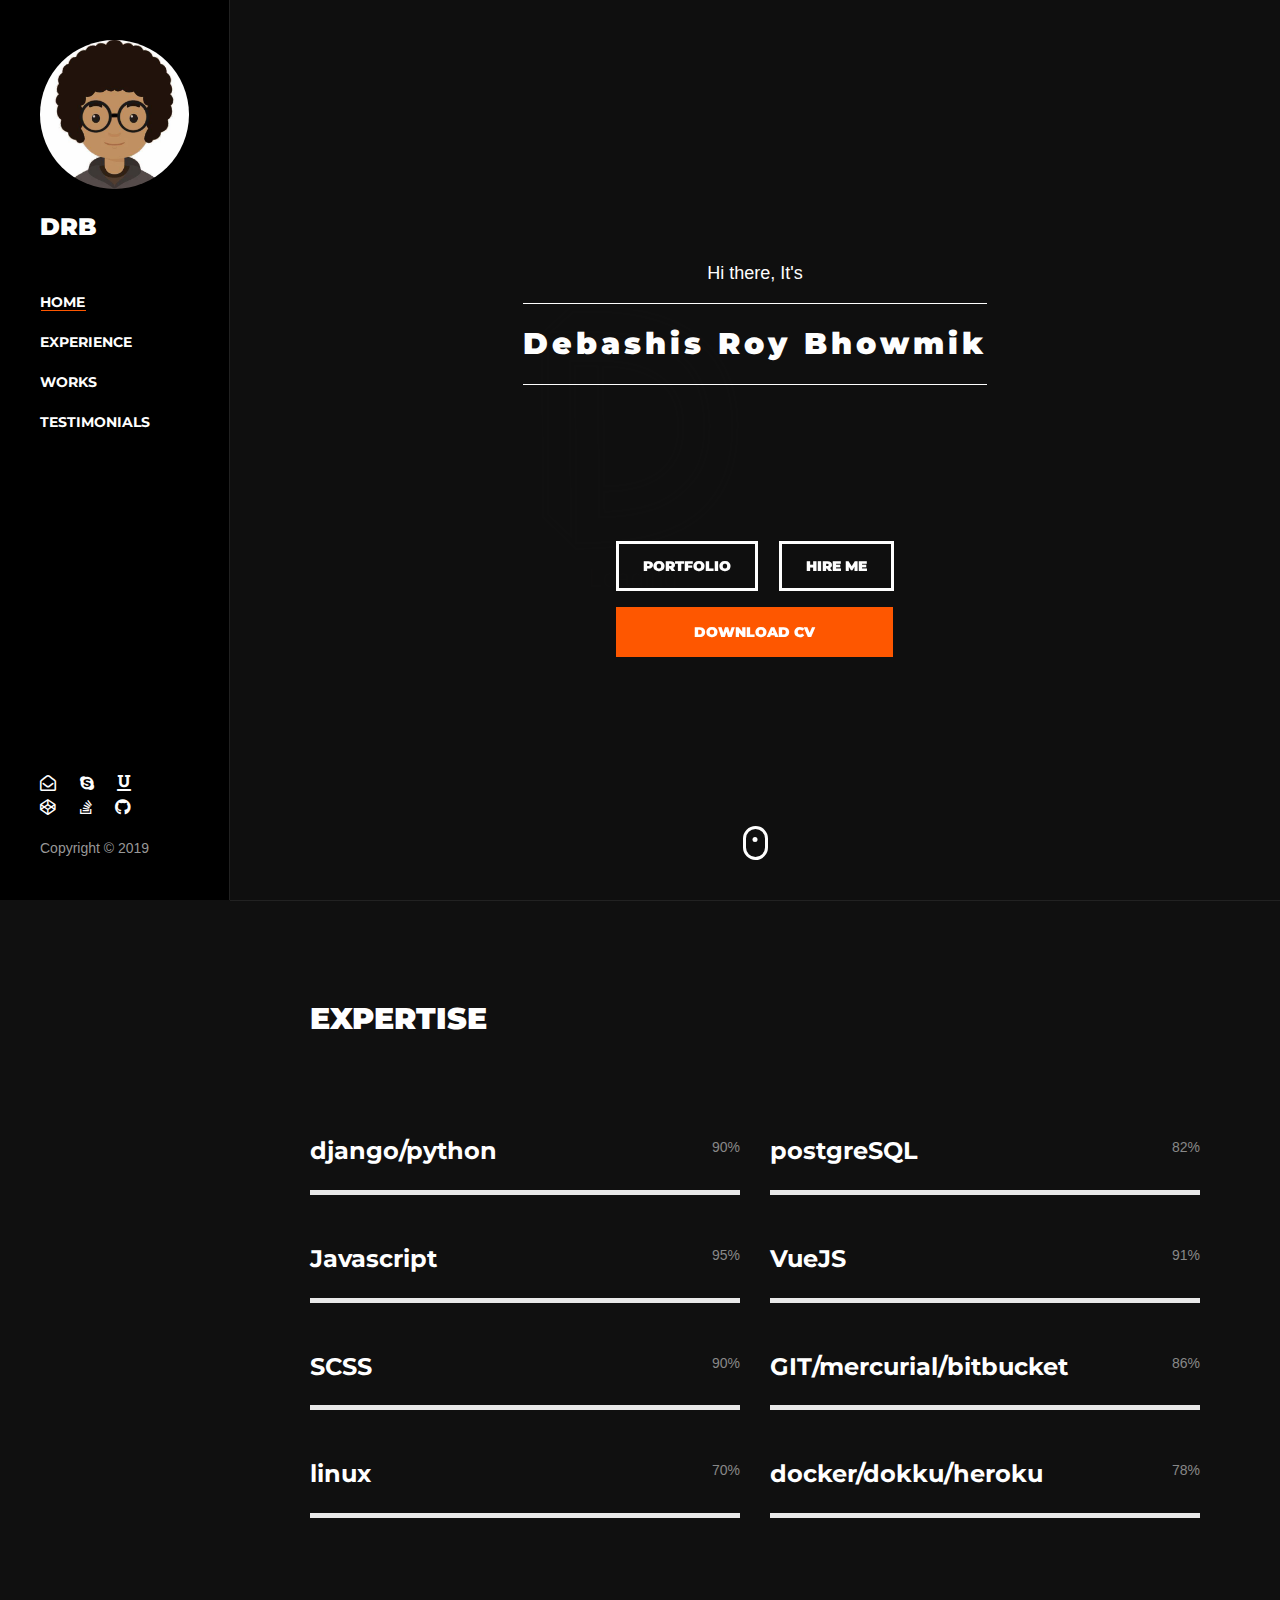
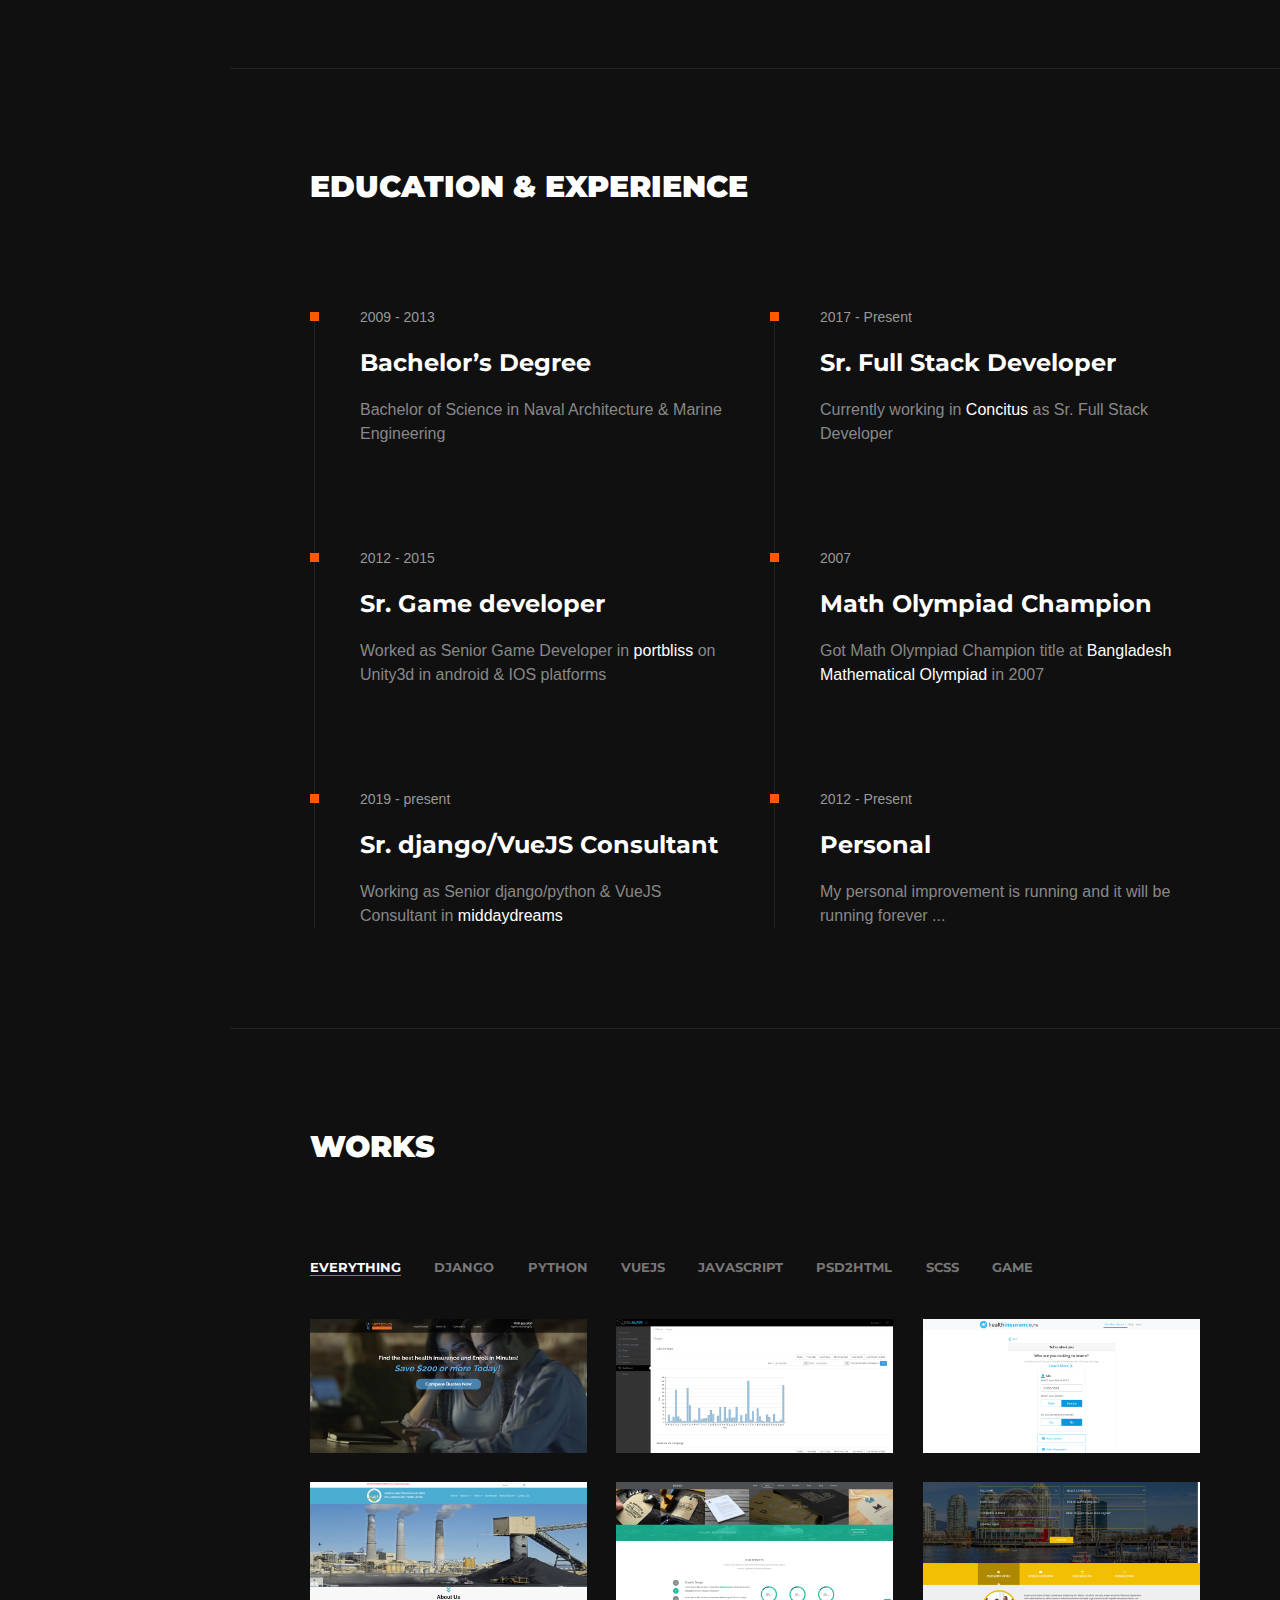
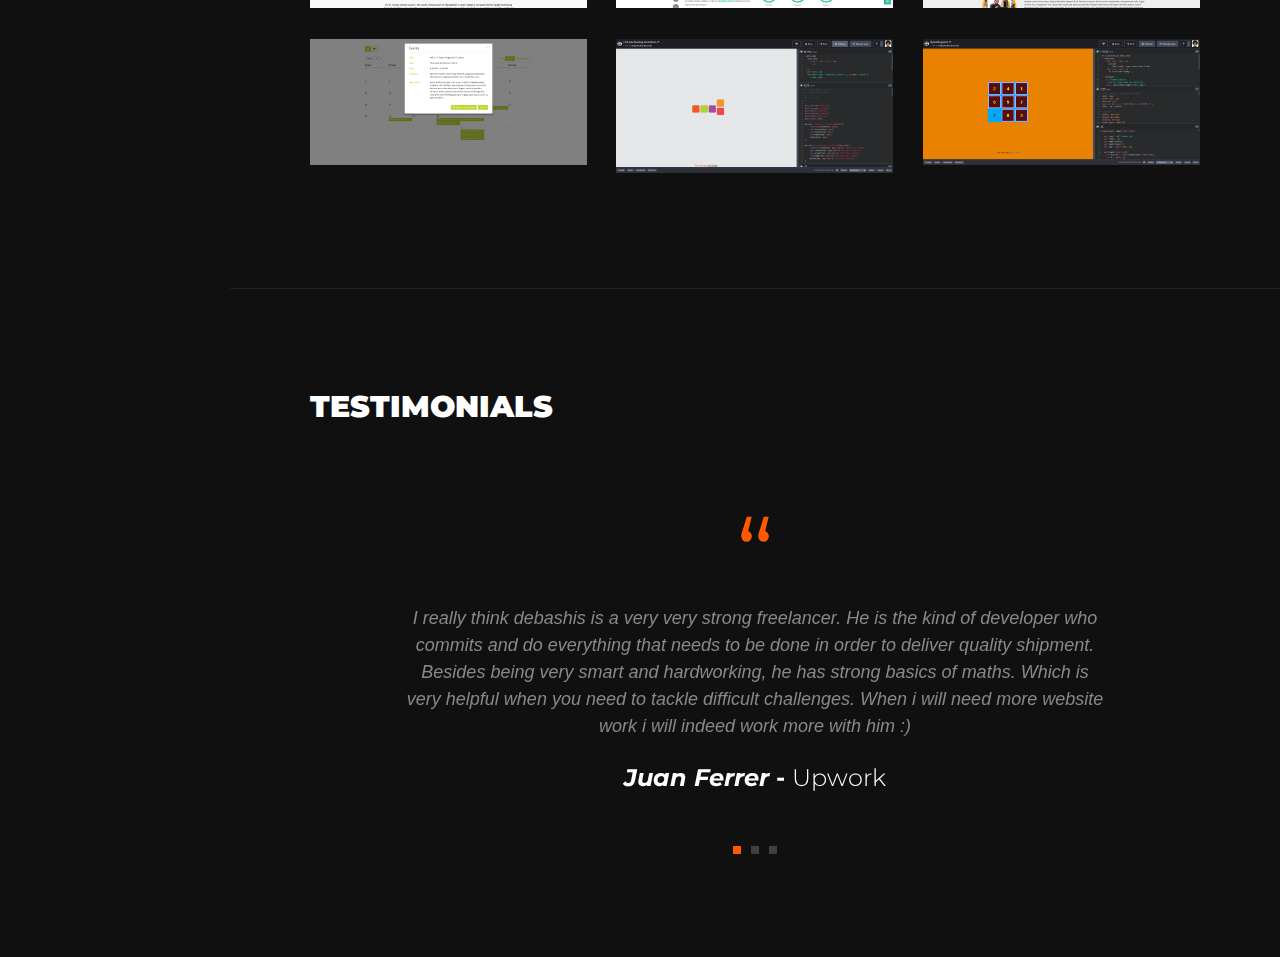
<file: index.html>
<!DOCTYPE html>
<html lang="en-US">
<head>
    <meta http-equiv="Content-Type" content="text/html; charset=UTF-8">
    <title>Debashis Roy Bhowmik</title>
    <meta name="description" content="The Official Website of Debashis Roy Bhowmik">
    <meta name="viewport" content="width=device-width, initial-scale=1, maximum-scale=1">
    <link rel="shortcut icon" type="image/x-icon" href="images/wall-e.png">

    <link rel="stylesheet" href="css/bootstrap.min.css" type="text/css">
    <link rel="stylesheet" href="css/all.min.css" type="text/css">
    <link rel="stylesheet" href="css/simple-line-icons.css" type="text/css">
    <link rel="stylesheet" href="css/slick.css" type="text/css">
    <link rel="stylesheet" href="css/style.css" type="text/css">

</head>

<body class="dark">

<!-- Preloader -->
<div id="d-preloader">
    <div class="text-center">
        <object>
            <embed src="images/loading-d.svg">
        </object>
        <div style="font-size: 25px;">Loading <span id="d-preload-dots"></span></div>
    </div>
</div>

<!-- mobile header -->
<header class="mobile-header">
    <div class="container">
        <!-- menu icon -->
        <div class="menu-icon d-inline-flex mr-4">
            <button>
                <span></span>
            </button>
        </div>
        <!-- logo image -->
        <div class="site-logo mr-3">
            <a href="index.html">
                <img src="images/logo.png" alt="DRB" class="circle"/>
            </a>
        </div>
        <!-- logo text -->
        <h2 class="site-title">
            <a href="index.html">DRB</a>
        </h2>
    </div>
</header>

<!-- desktop header -->
<header class="desktop-header d-flex align-items-start flex-column">

    <!-- logo image -->
    <div class="site-logo">
        <a href="#">
            <img src="images/logo.png" alt="DRB" class="circle"/>
        </a>
    </div>
    <!-- logo text -->
    <h2 class="site-title mb-3 mt-4">
        <a href="#">DRB</a>
    </h2>

    <!-- main menu -->
    <nav>
        <ul class="vertical-menu mt-4 scrollspy">
            <li class="active"><a href="#home">Home</a></li>
            <li><a href="#experience">Experience</a></li>
            <li><a href="#works">Works</a></li>
            <li><a href="#testimonials">Testimonials</a></li>
            <!--<li><a href="#blog">Blog</a></li>
            <li><a href="#contact">Contact</a></li>-->
        </ul>
    </nav>

    <!-- site footer -->
    <div class="footer">
        <!-- social icons -->
        <ul class="social-icons list-inline">
            <li class="list-inline-item"><a target="_blank" href="mailto:debashis.buet08@gmail.com"><i class="far fa-envelope-open"></i></a></li>
            <li class="list-inline-item"><a target="_blank" href="skype:debashis1234"><i class="fab fa-skype"></i></a></li>
            <li class="list-inline-item"><a target="_blank" href="https://www.upwork.com/o/profiles/users/_~01ddb22b5b6732ae36/"><i class="fas fa-underline"></i></a></li>
            <li class="list-inline-item"><a target="_blank" href="https://codepen.io/wall-e/"><i class="fab fa-codepen"></i></a></li>
            <li class="list-inline-item"><a target="_blank" href="https://stackoverflow.com/users/5589714/wall-e/"><i class="fab fa-stack-overflow"></i></a></li>
            <li class="list-inline-item"><a target="_blank" href="https://github.com/wall-e-08"><i class="fab fa-github"></i></a></li>
        </ul>
        <!-- copyright text -->
        <span class="copyright">Copyright © 2019</span>
    </div>

</header>

<main class="content">

    <section id="home" class="home d-flex align-items-center">
        <div class="container">

            <!-- call to action -->
            <div class="cta text-center">
                <p class="text-white mb-0 py-3 fw-400 d-heading-top">Hi there, It's</p>
                <h1 class="font-black d-inline-block m-0 mb-4 py-3 border-left-0 border-right-0 fw-900 d-main-bordered-heading">
                    Debashis Roy Bhowmik
                </h1>
                <h2 class="mb-0 d-heading-btm">
                    <!--<span class="d-inline-block">I am</span>-->
                    <span id="text-animation-wrapper" class="pl-1 typing-animation">
                        <span class="each-txt-anm-elm">developer</span><!--
                        --><span class="each-txt-anm-elm">programmer</span><!--
                        --><span class="each-txt-anm-elm">problem solver</span>
                    </span>
                </h2>
                <div class="mt-5 d-inline-block">
                    <div class="d-inline-block mb-3">
                        <a href="#works" class="btn btn-alt-light btn-animation mr-3">Portfolio</a>
                        <a href="mailto:debashis.buet08@gmail.com" class="btn btn-alt-light btn-animation">Hire me</a>
                    </div>
                    <div class="w-100">
                        <a href="https://drive.google.com/open?id=1Nr2EsE5gU-ifms3zcOWuaF8qnQWn78gh" class="btn btn-default btn-animation w-100">download CV</a>
                    </div>
                </div>
            </div>

            <!-- scroll down mouse wheel -->
            <div class="scroll-down">
                <a href="#skills" class="mouse-wrapper">
                    <span class="mouse">
                        <span class="wheel"></span>
                    </span>
                </a>
            </div>
        </div>

    </section>

    <section id="skills">
        <div class="container">
            <h2 class="section-title font-black text-uppercase">Expertise</h2>
            <div class="spacer" data-height="100"></div>
            <div class="row">
                <div class="col-md-6">
                    <div class="skill-item">
                        <div class="skill-info clearfix">
                            <h4 class="float-left mb-4 mt-0">django/python</h4>
                            <span class="float-right">90%</span>
                        </div>
                        <div class="progress">
                            <div class="progress-bar" role="progressbar" aria-valuemin="0" aria-valuemax="100" aria-valuenow="90"></div>
                        </div>
                        <div class="spacer" data-height="50"></div>
                    </div>
                </div>

                <div class="col-md-6">
                    <div class="skill-item">
                        <div class="skill-info clearfix">
                            <h4 class="float-left mb-4 mt-0">postgreSQL</h4>
                            <span class="float-right">82%</span>
                        </div>
                        <div class="progress">
                            <div class="progress-bar" role="progressbar" aria-valuemin="0" aria-valuemax="100" aria-valuenow="82"></div>
                        </div>
                        <div class="spacer" data-height="50"></div>
                    </div>
                </div>

                <div class="col-md-6">
                    <div class="skill-item">
                        <div class="skill-info clearfix">
                            <h4 class="float-left mb-4 mt-0">Javascript</h4>
                            <span class="float-right">95%</span>
                        </div>
                        <div class="progress">
                            <div class="progress-bar" role="progressbar" aria-valuemin="0" aria-valuemax="100" aria-valuenow="95"></div>
                        </div>
                        <div class="spacer" data-height="50"></div>
                    </div>
                </div>

                <div class="col-md-6">
                    <div class="skill-item">
                        <div class="skill-info clearfix">
                            <h4 class="float-left mb-4 mt-0">VueJS</h4>
                            <span class="float-right">91%</span>
                        </div>
                        <div class="progress">
                            <div class="progress-bar" role="progressbar" aria-valuemin="0" aria-valuemax="100" aria-valuenow="91"></div>
                        </div>
                        <div class="spacer" data-height="50"></div>
                    </div>
                </div>

                <div class="col-md-6">
                    <div class="skill-item">
                        <div class="skill-info clearfix">
                            <h4 class="float-left mb-4 mt-0">SCSS</h4>
                            <span class="float-right">90%</span>
                        </div>
                        <div class="progress">
                            <div class="progress-bar" role="progressbar" aria-valuemin="0" aria-valuemax="100" aria-valuenow="90"></div>
                        </div>
                        <div class="spacer" data-height="50"></div>
                    </div>
                </div>

                <div class="col-md-6">
                    <div class="skill-item">
                        <div class="skill-info clearfix">
                            <h4 class="float-left mb-4 mt-0">GIT/mercurial/bitbucket</h4>
                            <span class="float-right">86%</span>
                        </div>
                        <div class="progress">
                            <div class="progress-bar" role="progressbar" aria-valuemin="0" aria-valuemax="100" aria-valuenow="86"></div>
                        </div>
                        <div class="spacer d-md-none d-lg-none" data-height="50"></div>
                    </div>
                </div>

                <div class="col-md-6">
                    <div class="skill-item">
                        <div class="skill-info clearfix">
                            <h4 class="float-left mb-4 mt-0">linux</h4>
                            <span class="float-right">70%</span>
                        </div>
                        <div class="progress">
                            <div class="progress-bar" role="progressbar" aria-valuemin="0" aria-valuemax="100" aria-valuenow="70"></div>
                        </div>
                        <div class="spacer" data-height="50"></div>
                    </div>
                </div>

                <div class="col-md-6">
                    <div class="skill-item">
                        <div class="skill-info clearfix">
                            <h4 class="float-left mb-4 mt-0">docker/dokku/heroku</h4>
                            <span class="float-right">78%</span>
                        </div>
                        <div class="progress">
                            <div class="progress-bar" role="progressbar" aria-valuemin="0" aria-valuemax="100" aria-valuenow="78"></div>
                        </div>
                        <div class="spacer d-md-none d-lg-none" data-height="50"></div>
                    </div>
                </div>
            </div>
        </div>
    </section>

    <section id="experience">
        <div class="container">
            <h2 class="section-title font-black text-uppercase">Education & Experience</h2>
            <div class="spacer" data-height="100"></div>
            <div class="row">
                <div class="col-md-6">
                    <div class="timeline">
                        <div class="timeline-container">
                            <div class="content">
                                <span class="time">2009 - 2013</span>
                                <h4 class="title">Bachelor’s Degree</h4>
                                <p>Bachelor of Science in Naval Architecture & Marine Engineering</p>
                            </div>
                        </div>

                        <div class="timeline-container">
                            <div class="content">
                                <span class="time">2012 - 2015</span>
                                <h4 class="title">Sr. Game developer</h4>
                                <p>Worked as Senior Game Developer in <a target="_blank" href="http://portbliss.org/">portbliss</a> on Unity3d in android & IOS platforms</p>
                            </div>
                        </div>

                        <div class="timeline-container">
                            <div class="content">
                                <span class="time">2019 - present</span>
                                <h4 class="title">Sr. django/VueJS Consultant</h4>
                                <p>Working as Senior django/python & VueJS Consultant in <a target="_blank" href="http://middaydreams.xyz/">middaydreams</a></p>
                            </div>
                        </div>

                        <span class="line"></span>
                    </div>
                </div>

                <div class="col-md-6">
                    <!-- responsive spacer -->
                    <div class="spacer d-md-none d-lg-none" data-height="100"></div>

                    <div class="timeline">
                        <div class="timeline-container">
                            <div class="content">
                                <span class="time">2017 - Present</span>
                                <h4 class="title">Sr. Full Stack Developer</h4>
                                <p>Currently working in <a target="_blank" href="http://concitus.com/">Concitus</a> as Sr. Full Stack Developer</p>
                            </div>
                        </div>

                        <div class="timeline-container">
                            <div class="content">
                                <span class="time">2007</span>
                                <h4 class="title">Math Olympiad Champion</h4>
                                <p>Got Math Olympiad Champion title at <a target="_blank" href="https://www.matholympiad.org.bd/">Bangladesh Mathematical Olympiad</a> in 2007</p>
                            </div>
                        </div>

                        <div class="timeline-container">
                            <div class="content">
                                <span class="time">2012 - Present</span>
                                <h4 class="title">Personal</h4>
                                <p>My personal improvement is running and it will be running forever ...</p>
                            </div>
                        </div>

                        <span class="line"></span>
                    </div>
                </div>
            </div>
        </div>
    </section>

    <section id="works">
        <div class="container">
            <h2 class="section-title font-black text-uppercase">Works</h2>

            <div class="spacer" data-height="90"></div>

            <!-- portfolio filter (desktop) -->
            <ul class="portfolio-filter list-inline">
                <li class="current list-inline-item" data-filter="*">Everything</li>
                <li class="list-inline-item" data-filter=".django">django</li>
                <li class="list-inline-item" data-filter=".python">python</li>
                <li class="list-inline-item" data-filter=".vuejs">VueJS</li>
                <li class="list-inline-item" data-filter=".js">JavaScript</li>
                <li class="list-inline-item" data-filter=".psd2html">psd2html</li>
                <li class="list-inline-item" data-filter=".scss">scss</li>
                <li class="list-inline-item" data-filter=".game">Game</li>
            </ul>

            <!-- portfolio filter (mobile) -->
            <div class="pf-filter-wrapper">
                <select class="portfolio-filter-mobile">
                    <option value="*">Everything</option>
                    <option value=".django">django</option>
                    <option value=".python">python</option>
                    <option value=".vuejs">VueJS</option>
                    <option value=".js">JS</option>
                    <option value=".psd2html">psd2html</option>
                    <option value=".scss">scss</option>
                    <option value=".game">Game</option>
                </select>
            </div>

            <div class="row portfolio-wrapper">
                <div class="col-md-4 col-sm-6 grid-item django python">
                    <a href="http://www.nationshealthinsurance.com" target="_blank">
                        <div class="portfolio-item">
                            <div class="details">
                                <h4 class="title">NHI</h4>
                                <span class="term">USA Health Insurance</span>
                            </div>
                            <div class="thumb">
                                <img src="images/portfolio/nhq.png" alt="Health Insurance"/>
                                <div class="mask"></div>
                            </div>
                        </div>
                    </a>
                </div>

                <div class="col-md-4 col-sm-6 grid-item django python twilio">
                    <a href="http://callblade.com/" target="_blank">
                        <div class="portfolio-item">
                            <div class="details">
                                <h4 class="title">CallBlade</h4>
                                <span class="term">Callcenter management app</span>
                            </div>
                            <div class="thumb">
                                <img src="images/portfolio/cb.png" alt="CallBlade"/>
                                <div class="mask"></div>
                            </div>
                        </div>
                    </a>
                </div>

                <div class="col-md-4 col-sm-6 grid-item django python twillio vuejs js" style="display: none;">
                    <a href="http://nha.salesfusion.us/" target="_blank">
                        <div class="portfolio-item">
                            <div class="details">
                                <h4 class="title">SalesFusion</h4>
                                <span class="term">A healthinsurance sales by agent</span>
                            </div>
                            <div class="thumb">
                                <img src="images/portfolio/sf.png" alt="SalesFusion"/>
                                <div class="mask"></div>
                            </div>
                        </div>
                    </a>
                </div>

                <div class="col-md-4 col-sm-6 grid-item django python vuejs js">
                    <a href="http://healthinsurance.fm/" target="_blank">
                        <div class="portfolio-item">
                            <div class="details">
                                <h4 class="title">hi.fm</h4>
                                <span class="term">USA Health Insurance</span>
                            </div>
                            <div class="thumb">
                                <img src="images/portfolio/hifm.png" alt="HealthInsurance.fm"/>
                                <div class="mask"></div>
                            </div>
                        </div>
                    </a>
                </div>

                <div class="col-md-4 col-sm-6 grid-item django python js" style="display: none;">
                    <a href="#" target="_blank">
                        <div class="portfolio-item">
                            <div class="details">
                                <h4 class="title">9moja</h4>
                                <span class="term">Funny image blog</span>
                            </div>
                            <div class="thumb">
                                <img src="images/portfolio/none.jpg" alt="9moja"/>
                                <div class="mask"></div>
                            </div>
                        </div>
                    </a>
                </div>

                <div class="col-md-4 col-sm-6 grid-item django">
                    <a href="http://rnpl.com.bd/" target="_blank">
                        <div class="portfolio-item">
                            <div class="details">
                                <h4 class="title">RNPL</h4>
                                <span class="term">PowerPlant Landing website</span>
                            </div>
                            <div class="thumb">
                                <img src="images/portfolio/rnpl.png" alt="rnpl"/>
                                <div class="mask"></div>
                            </div>
                        </div>
                    </a>
                </div>

                <div class="col-md-4 col-sm-6 grid-item psd2html scss">
                    <a href="http://debashis.me/w/bouncy/" target="_blank">
                        <div class="portfolio-item">
                            <div class="details">
                                <h4 class="title">Bouncy</h4>
                                <span class="term">Frontend Static site</span>
                            </div>
                            <div class="thumb">
                                <img src="images/portfolio/bouncy.png" alt="bouncy"/>
                                <div class="mask"></div>
                            </div>
                        </div>
                    </a>
                </div>

                <div class="col-md-4 col-sm-6 grid-item psd2html scss" style="display: none;">
                    <a href="http://debashis.me/w/fashionpress/" target="_blank">
                        <div class="portfolio-item">
                            <div class="details">
                                <h4 class="title">FashionPress</h4>
                                <span class="term">Frontend Static site</span>
                            </div>
                            <div class="thumb">
                                <img src="images/portfolio/fashionpress.png" alt="fp"/>
                                <div class="mask"></div>
                            </div>
                        </div>
                    </a>
                </div>

                <div class="col-md-4 col-sm-6 grid-item psd2html scss">
                    <a href="http://debashis.me/w/corporate/" target="_blank">
                        <div class="portfolio-item">
                            <div class="details">
                                <h4 class="title">Corporate</h4>
                                <span class="term">Frontend Static site</span>
                            </div>
                            <div class="thumb">
                                <img src="images/portfolio/corporate.png" alt="corporate"/>
                                <div class="mask"></div>
                            </div>
                        </div>
                    </a>
                </div>

                <div class="col-md-4 col-sm-6 grid-item js scss vuejs">
                    <a href="http://debashis.me/w/calendar/" target="_blank">
                        <div class="portfolio-item">
                            <div class="details">
                                <h4 class="title">Calendar</h4>
                                <span class="term">Frontend Static site</span>
                            </div>
                            <div class="thumb">
                                <img src="images/portfolio/calendar.png" alt="calendar"/>
                                <div class="mask"></div>
                            </div>
                        </div>
                    </a>
                </div>

                <div class="col-md-4 col-sm-6 grid-item scss">
                    <a href="https://codepen.io/wall-e/pen/xOZqZY" target="_blank">
                        <div class="portfolio-item">
                            <div class="details">
                                <h4 class="title">css loading</h4>
                                <span class="term">Loading by scss</span>
                            </div>
                            <div class="thumb">
                                <img src="images/portfolio/loading.png" alt="Loading"/>
                                <div class="mask"></div>
                            </div>
                        </div>
                    </a>
                </div>

                <div class="col-md-4 col-sm-6 grid-item scss js game">
                    <a href="https://codepen.io/wall-e/pen/XjJQbZ" target="_blank">
                        <div class="portfolio-item">
                            <div class="details">
                                <h4 class="title">Game</h4>
                                <span class="term">Game by pure JS & css animation</span>
                            </div>
                            <div class="thumb">
                                <img src="images/portfolio/game.png" alt="Game"/>
                                <div class="mask"></div>
                            </div>
                        </div>
                    </a>
                </div>

            </div>

            <!--<div class="load-more text-center mt-4">-->
                <!--<a href="#" class="btn btn-default btn-animation"><i class="fas fa-spinner"></i> Show all</a>-->
                <!-- numbered pagination (hidden for infinite scroll) -->
                <!--<ul class="portfolio-pagination list-inline d-none">
                    <li class="list-inline-item">1</li>
                    <li class="list-inline-item"><a href="works-2.html">2</a></li>
                </ul>-->
            <!--</div>-->
        </div>
    </section>

    <!--<section id="facts">

        <div class="container">

            &lt;!&ndash; section title &ndash;&gt;
            <h2 class="section-title font-black text-uppercase">Fun Facts</h2>

            <div class="spacer" data-height="100"></div>

            <div class="row">

                <div class="col-md-3">
                    &lt;!&ndash; fact item &ndash;&gt;
                    <div class="fact-item text-center">
                        <span class="icon icon-layers simple"></span>
                        <h3 class="mb-2 mt-2 number"><em class="count">2400</em></h3>
                        <p class="mb-0">Projects Completed</p>
                    </div>
                    <div class="spacer d-md-none d-lg-none" data-height="30"></div>
                </div>

                <div class="col-md-3">
                    &lt;!&ndash; fact item &ndash;&gt;
                    <div class="fact-item text-center">
                        <span class="icon icon-cup simple"></span>
                        <h3 class="mb-2 mt-2 number"><em class="count">1300</em></h3>
                        <p class="mb-0">Cup of coffee</p>
                    </div>
                    <div class="spacer d-md-none d-lg-none" data-height="30"></div>
                </div>

                <div class="col-md-3">
                    &lt;!&ndash; fact item &ndash;&gt;
                    <div class="fact-item text-center">
                        <span class="icon icon-clock simple"></span>
                        <h3 class="mb-2 mt-2 number"><em class="count">5700</em></h3>
                        <p class="mb-0">Hours worked</p>
                    </div>
                    <div class="spacer d-md-none d-lg-none" data-height="30"></div>
                </div>

                <div class="col-md-3">
                    &lt;!&ndash; fact item &ndash;&gt;
                    <div class="fact-item text-center">
                        <span class="icon icon-trophy simple"></span>
                        <h3 class="mb-2 mt-2 number"><em class="count">640</em></h3>
                        <p class="mb-0">Awards won</p>
                    </div>
                </div>

            </div>

        </div>

    </section>-->

    <section id="testimonials">
        <div class="container">
            <h2 class="section-title font-black text-uppercase">Testimonials</h2>
            <div class="spacer" data-height="80"></div>
            <div class="testimonials-wrapper">
                <div class="testimonial-item text-center mx-auto">
                    <span class="symbol">“</span>
                    <p class="mb-0">
                        I really think debashis is a very very strong freelancer. He is the kind of developer who commits and do everything that needs to be done in order to deliver quality shipment.
                        Besides being very smart and hardworking, he has strong basics of maths. Which is very helpful when you need to tackle difficult challenges.
                        When i will need more website work i will indeed work more with him :)
                    </p>
                    <h4 class="mt-4 mb-0"><i>Juan Ferrer</i> - <span class="font-weight-light">Upwork</span></h4>
                </div>

                <div class="testimonial-item text-center mx-auto">
                    <span class="symbol">“</span>
                    <p class="mb-0">Debashis Roy Bhowmik made some kick-ass code, communicated very well and completed the contract very fast. 5/5 will hire again</p>
                    <h4 class="mt-4 mb-0"><i>Lennart Koster</i> - <span class="font-weight-light">Upwork</span></h4>
                </div>

                <div class="testimonial-item text-center mx-auto">
                    <span class="symbol">“</span>
                    <p class="mb-0">The freelancer provided suggestions and adjustments that I didn't think of, which made the final result even better. Highliy recommended,
                                    I will definitely invite him to my next project.</p>
                    <h4 class="mt-4 mb-0"><i>Oyvind Pihl</i> - <span class="font-weight-light">Upwork</span></h4>
                </div>

            </div>

        </div>

    </section>

    <!--<section id="contact">

        <div class="container">

            <h2 class="section-title font-black text-uppercase">Contact</h2>

            <div class="spacer" data-height="100"></div>

            <div class="row">

                <div class="col-md-4">
                    <div class="text-center">
                        <span class="icon icon-phone simple"></span>
                        <h4 class="mb-2 mt-2 number">Call me</h4>
                        <p class="mb-0">+976 9886-4334</p>
                    </div>
                    <div class="spacer d-md-none d-lg-none" data-height="30"></div>
                </div>

                <div class="col-md-4">
                    <div class="text-center">
                        <span class="icon icon-envelope-open simple"></span>
                        <h4 class="mb-2 mt-2 number">Email me</h4>
                        <p class="mb-0">hello@domain.website</p>
                    </div>
                    <div class="spacer d-md-none d-lg-none" data-height="30"></div>
                </div>

                <div class="col-md-4">
                    <div class="text-center">
                        <span class="icon icon-location-pin simple"></span>
                        <h4 class="mb-2 mt-2 number">Visit me</h4>
                        <p class="mb-0">West Palm Beach, 4669 Travis Street</p>
                    </div>
                </div>

            </div>

            <div class="spacer" data-height="70"></div>

            <form id="contact-form" class="contact-form mt-6" method="post" action="#">

                <div class="messages"></div>

                <div class="row">
                    <div class="column col-md-4">
                        <div class="form-group">
                            <input type="text" class="form-control" name="InputName" id="InputName" placeholder="Your name" required="required" data-error="Name is required.">
                            <div class="help-block with-errors"></div>
                        </div>
                    </div>

                    <div class="column col-md-4">
                        <div class="form-group">
                            <input type="email" class="form-control" id="InputEmail" name="InputEmail" placeholder="Email address" required="required" data-error="Email is required.">
                            <div class="help-block with-errors"></div>
                        </div>
                    </div>

                    <div class="column col-md-4">
                        <div class="form-group">
                            <input type="text" class="form-control" id="InputSubject" name="InputSubject" placeholder="Subject" required="required" data-error="Subject is required.">
                            <div class="help-block with-errors"></div>
                        </div>
                    </div>

                    <div class="column col-md-12">
                        <div class="form-group">
                            <textarea name="InputMessage" id="InputMessage" class="form-control" rows="5" placeholder="Message" required="required" data-error="Message is required."></textarea>
                            <div class="help-block with-errors"></div>
                        </div>
                    </div>
                </div>
                <button type="submit" name="submit" id="submit" value="Submit" class="btn btn-default btn-full btn-animation">Submit Message</button>&lt;!&ndash; Send Button &ndash;&gt;
            </form>
        </div>

    </section>-->

</main>

<a href="javascript:" id="return-to-top"><i class="fa fa-chevron-up"></i></a>


<script src="js/jquery-1.12.3.min.js"></script>
<script src="js/jquery.easing.min.js"></script>
<script src="js/jquery.waypoints.min.js"></script>
<script src="js/jquery.counterup.min.js"></script>
<script src="js/popper.min.js"></script>
<script src="js/bootstrap.min.js"></script>
<script src="js/isotope.pkgd.min.js"></script>
<script src="js/infinite-scroll.min.js"></script>
<script src="js/imagesloaded.pkgd.min.js"></script>
<script src="js/slick.min.js"></script>
<script src="js/contact.js"></script>
<script src="js/validator.js"></script>
<script src="js/custom.js"></script>

</body>
</html>
</file>
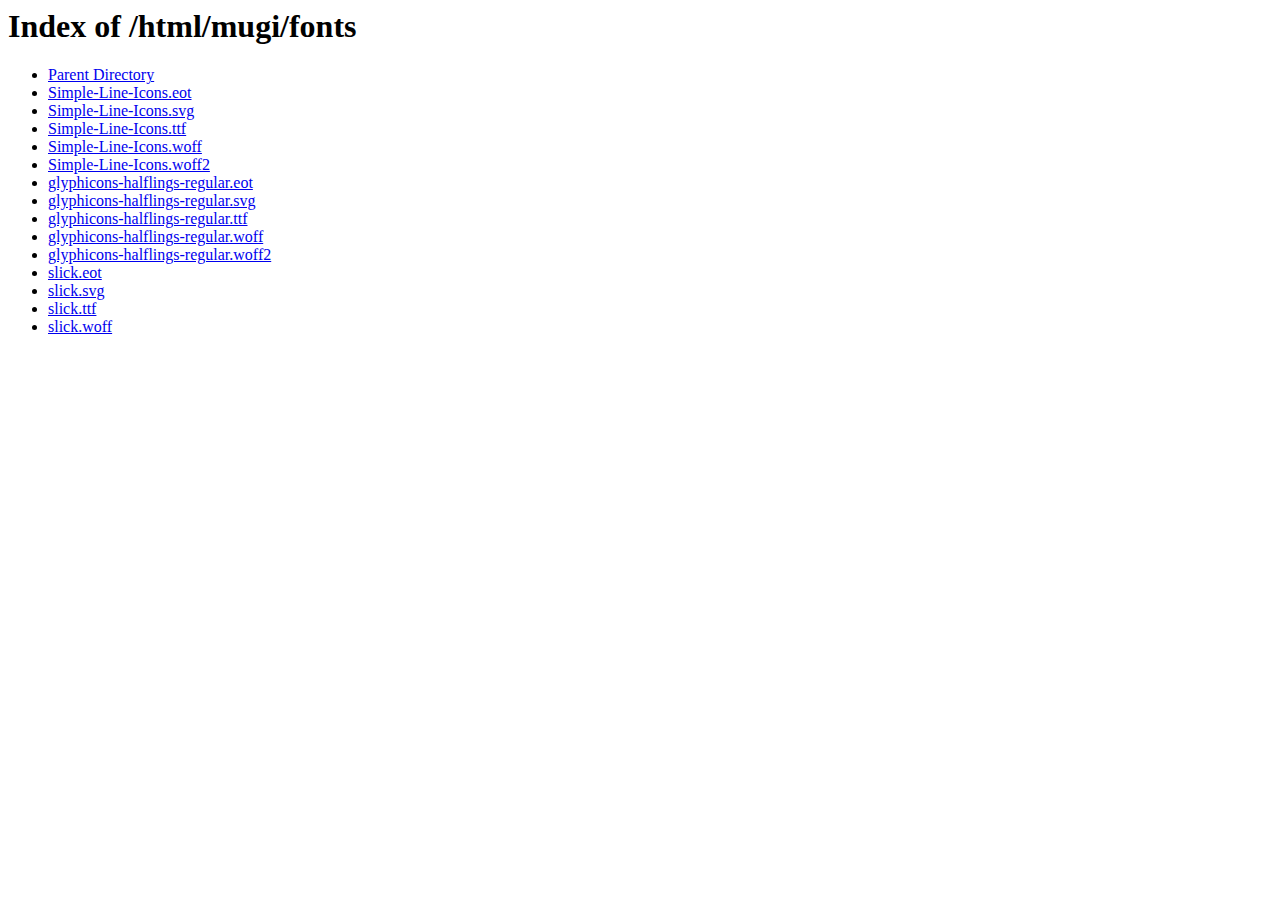
<file: fonts/index.html>
<!DOCTYPE HTML PUBLIC "-//W3C//DTD HTML 3.2 Final//EN">
<html>
 <head>
  <title>Index of /html/mugi/fonts</title>
 </head>
 <body>
<h1>Index of /html/mugi/fonts</h1>
<ul><li><a href="/html/mugi/"> Parent Directory</a></li>
<li><a href="Simple-Line-Icons.eot"> Simple-Line-Icons.eot</a></li>
<li><a href="Simple-Line-Icons.svg"> Simple-Line-Icons.svg</a></li>
<li><a href="Simple-Line-Icons.ttf"> Simple-Line-Icons.ttf</a></li>
<li><a href="Simple-Line-Icons.woff"> Simple-Line-Icons.woff</a></li>
<li><a href="Simple-Line-Icons.woff2"> Simple-Line-Icons.woff2</a></li>
<li><a href="glyphicons-halflings-regular.eot"> glyphicons-halflings-regular.eot</a></li>
<li><a href="glyphicons-halflings-regular.svg"> glyphicons-halflings-regular.svg</a></li>
<li><a href="glyphicons-halflings-regular.ttf"> glyphicons-halflings-regular.ttf</a></li>
<li><a href="glyphicons-halflings-regular.woff"> glyphicons-halflings-regular.woff</a></li>
<li><a href="glyphicons-halflings-regular.woff2"> glyphicons-halflings-regular.woff2</a></li>
<li><a href="slick.eot"> slick.eot</a></li>
<li><a href="slick.svg"> slick.svg</a></li>
<li><a href="slick.ttf"> slick.ttf</a></li>
<li><a href="slick.woff"> slick.woff</a></li>
</ul>
</body></html>
</file>
<file: css/simple-line-icons.css>
@font-face {
  font-family: 'simple-line-icons';
  src: url('../fonts/Simple-Line-Icons.eot?v=2.4.0');
  src: url('../fonts/Simple-Line-Icons.eot?v=2.4.0') format('embedded-opentype'), url('../fonts/Simple-Line-Icons.woff2?v=2.4.0') format('woff2'), url('../fonts/Simple-Line-Icons.ttf?v=2.4.0') format('truetype'), url('../fonts/Simple-Line-Icons.woff?v=2.4.0') format('woff'), url('../fonts/Simple-Line-Icons.svg?v=2.4.0') format('svg');
  font-weight: normal;
  font-style: normal;
}
/*
 Use the following CSS code if you want to have a class per icon.
 Instead of a list of all class selectors, you can use the generic [class*="icon-"] selector, but it's slower:
*/
.icon-user,
.icon-people,
.icon-user-female,
.icon-user-follow,
.icon-user-following,
.icon-user-unfollow,
.icon-login,
.icon-logout,
.icon-emotsmile,
.icon-phone,
.icon-call-end,
.icon-call-in,
.icon-call-out,
.icon-map,
.icon-location-pin,
.icon-direction,
.icon-directions,
.icon-compass,
.icon-layers,
.icon-menu,
.icon-list,
.icon-options-vertical,
.icon-options,
.icon-arrow-down,
.icon-arrow-left,
.icon-arrow-right,
.icon-arrow-up,
.icon-arrow-up-circle,
.icon-arrow-left-circle,
.icon-arrow-right-circle,
.icon-arrow-down-circle,
.icon-check,
.icon-clock,
.icon-plus,
.icon-minus,
.icon-close,
.icon-event,
.icon-exclamation,
.icon-organization,
.icon-trophy,
.icon-screen-smartphone,
.icon-screen-desktop,
.icon-plane,
.icon-notebook,
.icon-mustache,
.icon-mouse,
.icon-magnet,
.icon-energy,
.icon-disc,
.icon-cursor,
.icon-cursor-move,
.icon-crop,
.icon-chemistry,
.icon-speedometer,
.icon-shield,
.icon-screen-tablet,
.icon-magic-wand,
.icon-hourglass,
.icon-graduation,
.icon-ghost,
.icon-game-controller,
.icon-fire,
.icon-eyeglass,
.icon-envelope-open,
.icon-envelope-letter,
.icon-bell,
.icon-badge,
.icon-anchor,
.icon-wallet,
.icon-vector,
.icon-speech,
.icon-puzzle,
.icon-printer,
.icon-present,
.icon-playlist,
.icon-pin,
.icon-picture,
.icon-handbag,
.icon-globe-alt,
.icon-globe,
.icon-folder-alt,
.icon-folder,
.icon-film,
.icon-feed,
.icon-drop,
.icon-drawer,
.icon-docs,
.icon-doc,
.icon-diamond,
.icon-cup,
.icon-calculator,
.icon-bubbles,
.icon-briefcase,
.icon-book-open,
.icon-basket-loaded,
.icon-basket,
.icon-bag,
.icon-action-undo,
.icon-action-redo,
.icon-wrench,
.icon-umbrella,
.icon-trash,
.icon-tag,
.icon-support,
.icon-frame,
.icon-size-fullscreen,
.icon-size-actual,
.icon-shuffle,
.icon-share-alt,
.icon-share,
.icon-rocket,
.icon-question,
.icon-pie-chart,
.icon-pencil,
.icon-note,
.icon-loop,
.icon-home,
.icon-grid,
.icon-graph,
.icon-microphone,
.icon-music-tone-alt,
.icon-music-tone,
.icon-earphones-alt,
.icon-earphones,
.icon-equalizer,
.icon-like,
.icon-dislike,
.icon-control-start,
.icon-control-rewind,
.icon-control-play,
.icon-control-pause,
.icon-control-forward,
.icon-control-end,
.icon-volume-1,
.icon-volume-2,
.icon-volume-off,
.icon-calendar,
.icon-bulb,
.icon-chart,
.icon-ban,
.icon-bubble,
.icon-camrecorder,
.icon-camera,
.icon-cloud-download,
.icon-cloud-upload,
.icon-envelope,
.icon-eye,
.icon-flag,
.icon-heart,
.icon-info,
.icon-key,
.icon-link,
.icon-lock,
.icon-lock-open,
.icon-magnifier,
.icon-magnifier-add,
.icon-magnifier-remove,
.icon-paper-clip,
.icon-paper-plane,
.icon-power,
.icon-refresh,
.icon-reload,
.icon-settings,
.icon-star,
.icon-symbol-female,
.icon-symbol-male,
.icon-target,
.icon-credit-card,
.icon-paypal,
.icon-social-tumblr,
.icon-social-twitter,
.icon-social-facebook,
.icon-social-instagram,
.icon-social-linkedin,
.icon-social-pinterest,
.icon-social-github,
.icon-social-google,
.icon-social-reddit,
.icon-social-skype,
.icon-social-dribbble,
.icon-social-behance,
.icon-social-foursqare,
.icon-social-soundcloud,
.icon-social-spotify,
.icon-social-stumbleupon,
.icon-social-youtube,
.icon-social-dropbox,
.icon-social-vkontakte,
.icon-social-steam {
  font-family: 'simple-line-icons';
  speak: none;
  font-style: normal;
  font-weight: normal;
  font-variant: normal;
  text-transform: none;
  line-height: 1;
  /* Better Font Rendering =========== */
  -webkit-font-smoothing: antialiased;
  -moz-osx-font-smoothing: grayscale;
}
.icon-user:before {
  content: "\e005";
}
.icon-people:before {
  content: "\e001";
}
.icon-user-female:before {
  content: "\e000";
}
.icon-user-follow:before {
  content: "\e002";
}
.icon-user-following:before {
  content: "\e003";
}
.icon-user-unfollow:before {
  content: "\e004";
}
.icon-login:before {
  content: "\e066";
}
.icon-logout:before {
  content: "\e065";
}
.icon-emotsmile:before {
  content: "\e021";
}
.icon-phone:before {
  content: "\e600";
}
.icon-call-end:before {
  content: "\e048";
}
.icon-call-in:before {
  content: "\e047";
}
.icon-call-out:before {
  content: "\e046";
}
.icon-map:before {
  content: "\e033";
}
.icon-location-pin:before {
  content: "\e096";
}
.icon-direction:before {
  content: "\e042";
}
.icon-directions:before {
  content: "\e041";
}
.icon-compass:before {
  content: "\e045";
}
.icon-layers:before {
  content: "\e034";
}
.icon-menu:before {
  content: "\e601";
}
.icon-list:before {
  content: "\e067";
}
.icon-options-vertical:before {
  content: "\e602";
}
.icon-options:before {
  content: "\e603";
}
.icon-arrow-down:before {
  content: "\e604";
}
.icon-arrow-left:before {
  content: "\e605";
}
.icon-arrow-right:before {
  content: "\e606";
}
.icon-arrow-up:before {
  content: "\e607";
}
.icon-arrow-up-circle:before {
  content: "\e078";
}
.icon-arrow-left-circle:before {
  content: "\e07a";
}
.icon-arrow-right-circle:before {
  content: "\e079";
}
.icon-arrow-down-circle:before {
  content: "\e07b";
}
.icon-check:before {
  content: "\e080";
}
.icon-clock:before {
  content: "\e081";
}
.icon-plus:before {
  content: "\e095";
}
.icon-minus:before {
  content: "\e615";
}
.icon-close:before {
  content: "\e082";
}
.icon-event:before {
  content: "\e619";
}
.icon-exclamation:before {
  content: "\e617";
}
.icon-organization:before {
  content: "\e616";
}
.icon-trophy:before {
  content: "\e006";
}
.icon-screen-smartphone:before {
  content: "\e010";
}
.icon-screen-desktop:before {
  content: "\e011";
}
.icon-plane:before {
  content: "\e012";
}
.icon-notebook:before {
  content: "\e013";
}
.icon-mustache:before {
  content: "\e014";
}
.icon-mouse:before {
  content: "\e015";
}
.icon-magnet:before {
  content: "\e016";
}
.icon-energy:before {
  content: "\e020";
}
.icon-disc:before {
  content: "\e022";
}
.icon-cursor:before {
  content: "\e06e";
}
.icon-cursor-move:before {
  content: "\e023";
}
.icon-crop:before {
  content: "\e024";
}
.icon-chemistry:before {
  content: "\e026";
}
.icon-speedometer:before {
  content: "\e007";
}
.icon-shield:before {
  content: "\e00e";
}
.icon-screen-tablet:before {
  content: "\e00f";
}
.icon-magic-wand:before {
  content: "\e017";
}
.icon-hourglass:before {
  content: "\e018";
}
.icon-graduation:before {
  content: "\e019";
}
.icon-ghost:before {
  content: "\e01a";
}
.icon-game-controller:before {
  content: "\e01b";
}
.icon-fire:before {
  content: "\e01c";
}
.icon-eyeglass:before {
  content: "\e01d";
}
.icon-envelope-open:before {
  content: "\e01e";
}
.icon-envelope-letter:before {
  content: "\e01f";
}
.icon-bell:before {
  content: "\e027";
}
.icon-badge:before {
  content: "\e028";
}
.icon-anchor:before {
  content: "\e029";
}
.icon-wallet:before {
  content: "\e02a";
}
.icon-vector:before {
  content: "\e02b";
}
.icon-speech:before {
  content: "\e02c";
}
.icon-puzzle:before {
  content: "\e02d";
}
.icon-printer:before {
  content: "\e02e";
}
.icon-present:before {
  content: "\e02f";
}
.icon-playlist:before {
  content: "\e030";
}
.icon-pin:before {
  content: "\e031";
}
.icon-picture:before {
  content: "\e032";
}
.icon-handbag:before {
  content: "\e035";
}
.icon-globe-alt:before {
  content: "\e036";
}
.icon-globe:before {
  content: "\e037";
}
.icon-folder-alt:before {
  content: "\e039";
}
.icon-folder:before {
  content: "\e089";
}
.icon-film:before {
  content: "\e03a";
}
.icon-feed:before {
  content: "\e03b";
}
.icon-drop:before {
  content: "\e03e";
}
.icon-drawer:before {
  content: "\e03f";
}
.icon-docs:before {
  content: "\e040";
}
.icon-doc:before {
  content: "\e085";
}
.icon-diamond:before {
  content: "\e043";
}
.icon-cup:before {
  content: "\e044";
}
.icon-calculator:before {
  content: "\e049";
}
.icon-bubbles:before {
  content: "\e04a";
}
.icon-briefcase:before {
  content: "\e04b";
}
.icon-book-open:before {
  content: "\e04c";
}
.icon-basket-loaded:before {
  content: "\e04d";
}
.icon-basket:before {
  content: "\e04e";
}
.icon-bag:before {
  content: "\e04f";
}
.icon-action-undo:before {
  content: "\e050";
}
.icon-action-redo:before {
  content: "\e051";
}
.icon-wrench:before {
  content: "\e052";
}
.icon-umbrella:before {
  content: "\e053";
}
.icon-trash:before {
  content: "\e054";
}
.icon-tag:before {
  content: "\e055";
}
.icon-support:before {
  content: "\e056";
}
.icon-frame:before {
  content: "\e038";
}
.icon-size-fullscreen:before {
  content: "\e057";
}
.icon-size-actual:before {
  content: "\e058";
}
.icon-shuffle:before {
  content: "\e059";
}
.icon-share-alt:before {
  content: "\e05a";
}
.icon-share:before {
  content: "\e05b";
}
.icon-rocket:before {
  content: "\e05c";
}
.icon-question:before {
  content: "\e05d";
}
.icon-pie-chart:before {
  content: "\e05e";
}
.icon-pencil:before {
  content: "\e05f";
}
.icon-note:before {
  content: "\e060";
}
.icon-loop:before {
  content: "\e064";
}
.icon-home:before {
  content: "\e069";
}
.icon-grid:before {
  content: "\e06a";
}
.icon-graph:before {
  content: "\e06b";
}
.icon-microphone:before {
  content: "\e063";
}
.icon-music-tone-alt:before {
  content: "\e061";
}
.icon-music-tone:before {
  content: "\e062";
}
.icon-earphones-alt:before {
  content: "\e03c";
}
.icon-earphones:before {
  content: "\e03d";
}
.icon-equalizer:before {
  content: "\e06c";
}
.icon-like:before {
  content: "\e068";
}
.icon-dislike:before {
  content: "\e06d";
}
.icon-control-start:before {
  content: "\e06f";
}
.icon-control-rewind:before {
  content: "\e070";
}
.icon-control-play:before {
  content: "\e071";
}
.icon-control-pause:before {
  content: "\e072";
}
.icon-control-forward:before {
  content: "\e073";
}
.icon-control-end:before {
  content: "\e074";
}
.icon-volume-1:before {
  content: "\e09f";
}
.icon-volume-2:before {
  content: "\e0a0";
}
.icon-volume-off:before {
  content: "\e0a1";
}
.icon-calendar:before {
  content: "\e075";
}
.icon-bulb:before {
  content: "\e076";
}
.icon-chart:before {
  content: "\e077";
}
.icon-ban:before {
  content: "\e07c";
}
.icon-bubble:before {
  content: "\e07d";
}
.icon-camrecorder:before {
  content: "\e07e";
}
.icon-camera:before {
  content: "\e07f";
}
.icon-cloud-download:before {
  content: "\e083";
}
.icon-cloud-upload:before {
  content: "\e084";
}
.icon-envelope:before {
  content: "\e086";
}
.icon-eye:before {
  content: "\e087";
}
.icon-flag:before {
  content: "\e088";
}
.icon-heart:before {
  content: "\e08a";
}
.icon-info:before {
  content: "\e08b";
}
.icon-key:before {
  content: "\e08c";
}
.icon-link:before {
  content: "\e08d";
}
.icon-lock:before {
  content: "\e08e";
}
.icon-lock-open:before {
  content: "\e08f";
}
.icon-magnifier:before {
  content: "\e090";
}
.icon-magnifier-add:before {
  content: "\e091";
}
.icon-magnifier-remove:before {
  content: "\e092";
}
.icon-paper-clip:before {
  content: "\e093";
}
.icon-paper-plane:before {
  content: "\e094";
}
.icon-power:before {
  content: "\e097";
}
.icon-refresh:before {
  content: "\e098";
}
.icon-reload:before {
  content: "\e099";
}
.icon-settings:before {
  content: "\e09a";
}
.icon-star:before {
  content: "\e09b";
}
.icon-symbol-female:before {
  content: "\e09c";
}
.icon-symbol-male:before {
  content: "\e09d";
}
.icon-target:before {
  content: "\e09e";
}
.icon-credit-card:before {
  content: "\e025";
}
.icon-paypal:before {
  content: "\e608";
}
.icon-social-tumblr:before {
  content: "\e00a";
}
.icon-social-twitter:before {
  content: "\e009";
}
.icon-social-facebook:before {
  content: "\e00b";
}
.icon-social-instagram:before {
  content: "\e609";
}
.icon-social-linkedin:before {
  content: "\e60a";
}
.icon-social-pinterest:before {
  content: "\e60b";
}
.icon-social-github:before {
  content: "\e60c";
}
.icon-social-google:before {
  content: "\e60d";
}
.icon-social-reddit:before {
  content: "\e60e";
}
.icon-social-skype:before {
  content: "\e60f";
}
.icon-social-dribbble:before {
  content: "\e00d";
}
.icon-social-behance:before {
  content: "\e610";
}
.icon-social-foursqare:before {
  content: "\e611";
}
.icon-social-soundcloud:before {
  content: "\e612";
}
.icon-social-spotify:before {
  content: "\e613";
}
.icon-social-stumbleupon:before {
  content: "\e614";
}
.icon-social-youtube:before {
  content: "\e008";
}
.icon-social-dropbox:before {
  content: "\e00c";
}
.icon-social-vkontakte:before {
  content: "\e618";
}
.icon-social-steam:before {
  content: "\e620";
}
</file>
<file: css/style.css>
@import url("https://fonts.googleapis.com/css?family=Montserrat:400,400i,500,500i,600,600i,700,700i,800,800i,900,900i|Open+Sans:400,400i,600,600i,700,700i,800,800i");body{color:#888;background-color:#fff;font-family:"Lato",sans-serif;font-size:16px;overflow-x:hidden;-webkit-font-smoothing:antialiased;-moz-osx-font-smoothing:grayscale}img{max-width:100%;height:auto}h1,h2,h3,h4,h5,h6{color:#000;font-family:"Montserrat",sans-serif;font-weight:700;margin:20px 0}a{color:#000;outline:0;-webkit-transition:all .3s ease-in-out;-moz-transition:all .3s ease-in-out;-ms-transition:all .3s ease-in-out;-o-transition:all .3s ease-in-out;transition:all .3s ease-in-out}a:hover{color:#ff5800;text-decoration:none}a:focus{outline:0}.fw-200{font-weight:200 !important}.fw-400{font-weight:400 !important}.fw-600{font-weight:600 !important}.fw-900,.font-black{font-weight:900 !important}ul.styled{list-style:none}ul.styled li:before{content:'';background:#ff5800;display:inline-block;height:5px;margin-right:20px;vertical-align:middle;width:5px}#d-preloader{position:absolute;width:100%;height:100%;background:#000;z-index:5000}#d-preloader>div{position:absolute;top:50%;left:50%;-webkit-transform:translate(-50%, -50%);-moz-transform:translate(-50%, -50%);-ms-transform:translate(-50%, -50%);-o-transform:translate(-50%, -50%);transform:translate(-50%, -50%)}#d-preload-dots:after{content:' .';animation:dots 1s steps(5, end) infinite}@keyframes dots{0%, 20%{color:transparent;text-shadow:0.25em 0 0 transparent,0.5em 0 0 transparent}40%{color:white;text-shadow:0.25em 0 0 transparent,0.5em 0 0 transparent}60%{text-shadow:0.25em 0 0 #fff,0.5em 0 0 transparent}80%, 100%{text-shadow:.25em 0 0 white, .5em 0 0 white}}header.desktop-header{background:#FFF;border-right:solid 1px #ececec;padding:40px;position:fixed;left:0;overflow-y:auto;overflow-x:hidden;height:100vh;min-height:100vh;top:0;width:230px;z-index:1;-webkit-translate:translateX(0);-moz-translate:translateX(0);-ms-translate:translateX(0);-o-translate:translateX(0);translate:translateX(0);-webkit-transition:all .3s ease-in-out;-moz-transition:all .3s ease-in-out;-ms-transition:all .3s ease-in-out;-o-transition:all .3s ease-in-out;transition:all .3s ease-in-out}header.desktop-header.open{-webkit-translate:translateX(0);-moz-translate:translateX(0);-ms-translate:translateX(0);-o-translate:translateX(0);translate:translateX(0)}header.desktop-header .site-title{font-size:24px;font-weight:900;text-transform:uppercase}header.desktop-header .vertical-menu{list-style:none;padding:0;margin-bottom:0}header.desktop-header .vertical-menu li.openmenu>a{color:#000}header.desktop-header .vertical-menu li.openmenu .switch{-webkit-translate:rotate(45deg);-moz-translate:rotate(45deg);-ms-translate:rotate(45deg);-o-translate:rotate(45deg);translate:rotate(45deg)}header.desktop-header .vertical-menu li{padding:8px 0;position:relative;list-style:none;-webkit-transition:all .2s ease-in-out;-moz-transition:all .2s ease-in-out;-ms-transition:all .2s ease-in-out;-o-transition:all .2s ease-in-out;transition:all .2s ease-in-out}header.desktop-header .vertical-menu li .switch{font-size:30px;display:inline-block;padding:0 14px;line-height:1;cursor:pointer;color:#000;position:absolute;top:24px;-webkit-translate:rotate(0deg);-moz-translate:rotate(0deg);-ms-translate:rotate(0deg);-o-translate:rotate(0deg);translate:rotate(0deg);-webkit-transition:all .2s ease-in-out;-moz-transition:all .2s ease-in-out;-ms-transition:all .2s ease-in-out;-o-transition:all .2s ease-in-out;transition:all .2s ease-in-out;-webkit-backface-visibility:hidden}header.desktop-header .vertical-menu li a{color:#000;font-family:"Montserrat",sans-serif;font-size:14px;font-weight:700;width:100%;text-transform:uppercase;text-decoration:none;position:relative}header.desktop-header .vertical-menu li a:after{content:'';background:#ff5800;width:100%;height:0;left:1px;opacity:.5;bottom:0;position:absolute;z-index:-1;-webkit-transition:all .3s ease-in-out;-moz-transition:all .3s ease-in-out;-ms-transition:all .3s ease-in-out;-o-transition:all .3s ease-in-out;transition:all .3s ease-in-out}header.desktop-header .vertical-menu li a:hover{color:#ff5800}header.desktop-header .vertical-menu li a:hover:after{height:1px}header.desktop-header .vertical-menu li a.nav-link{display:initial;padding:0}header.desktop-header .vertical-menu li .nav-link.active:after{content:'';background:#ff5800;width:100%;height:1px;left:1px;opacity:.5;bottom:0;position:absolute;z-index:-1}header.desktop-header .submenu{display:none;padding:0}header.desktop-header .submenu li a{color:#000;font-size:18px;font-weight:700}header.desktop-header .submenu li a:after{height:3px}header.desktop-header .submenu li a:hover:after{width:100%;height:3px}header.desktop-header .submenu li a:hover{color:#000}header.desktop-header .footer{margin-top:auto}header.desktop-header .social-icons li:not(:last-child){margin-right:1.2rem}header.desktop-header .social-icons li a:hover{color:#ff5800}header.desktop-header .copyright{color:#999;font-size:14px}header.mobile-header{background:#FFF;border-bottom:solid 1px #ececec;display:none;padding:10px 0;-webkit-transition:all .3s ease-in-out;-moz-transition:all .3s ease-in-out;-ms-transition:all .3s ease-in-out;-o-transition:all .3s ease-in-out;transition:all .3s ease-in-out}header.mobile-header.open{-webkit-translate:translateX(230px);-moz-translate:translateX(230px);-ms-translate:translateX(230px);-o-translate:translateX(230px);translate:translateX(230px)}header.mobile-header .menu-icon button{background:transparent;border:0;cursor:pointer;outline:0;height:33px;width:33px}header.mobile-header .menu-icon span{display:block;background:#000;height:4px;position:relative;width:20px}header.mobile-header .menu-icon span:before{content:'';display:block;background:#000;height:4px;top:-10px;position:absolute;width:30px}header.mobile-header .menu-icon span:after{content:'';display:block;background:#000;height:4px;top:10px;position:absolute;width:10px}header.mobile-header .site-logo{max-height:50px;max-width:50px;display:inline-block}header.mobile-header .site-title{font-size:18px;font-weight:900;text-transform:uppercase;display:inline-block}main.content{margin-left:230px;-webkit-transition:all .3s ease-in-out;-moz-transition:all .3s ease-in-out;-ms-transition:all .3s ease-in-out;-o-transition:all .3s ease-in-out;transition:all .3s ease-in-out}main.content.open{opacity:.4;-webkit-transform:translateX(230px);-moz-transform:translateX(230px);-ms-transform:translateX(230px);-o-transform:translateX(230px);transform:translateX(230px)}section{border-top:solid 1px #ececec;padding-top:100px;padding-bottom:100px;position:relative}section.home{border-top:0;padding:0;height:100vh;min-height:100vh}section.home .cta{margin:auto}section.home .cta .d-heading-top{font-size:18px}section.home .cta .d-main-bordered-heading{font-size:30px;letter-spacing:4px;border:1px solid;line-height:1.6}section.home .cta .d-heading-btm{font-size:50px;font-weight:300;word-spacing:2px;letter-spacing:2px}.section-title{font-size:30px;margin:0}.skill-item .skill-info span{font-size:14px}.portfolio-wrapper [class*="col-"]{margin-top:15px;margin-bottom:15px}.pf-filter-wrapper{display:none}.portfolio-item{position:relative;overflow:hidden}.portfolio-item .thumb{overflow:hidden}.portfolio-item .details{color:#FFF;position:absolute;padding:0 30px;bottom:25px;width:100%;z-index:1}.portfolio-item .details h4{color:#FFF;margin:0 0 10px;opacity:0;transform:translateY(30px);transition:all cubic-bezier(0.075, 0.82, 0.165, 1) 1s}.portfolio-item .details span{font-size:11px;opacity:0;display:block;transform:translateY(40px);transition:all cubic-bezier(0.075, 0.82, 0.165, 1) 1s}.portfolio-item .mask{background:#ff5800;position:absolute;left:0;top:0;opacity:.9;height:100%;width:100%;-webkit-transform:translateY(110%);-ms-transform:translateY(110%);transform:translateY(110%);-webkit-transition:all .3s ease-in-out;-moz-transition:all .3s ease-in-out;-ms-transition:all .3s ease-in-out;-o-transition:all .3s ease-in-out;transition:all .3s ease-in-out}.portfolio-item:hover .mask{-webkit-transform:translateY(0);-ms-transform:translateY(0);transform:translateY(0)}.portfolio-item:hover .details h4,.portfolio-item:hover .details span{opacity:1;transform:translateY(0)}.portfolio-filter{margin-bottom:25px}.portfolio-filter li{color:#777;cursor:pointer;font-family:"Montserrat",sans-serif;font-size:13px;font-weight:700;text-transform:uppercase;position:relative}.portfolio-filter li:after{content:'';background:#ff5800;width:100%;height:0;left:0;opacity:.5;bottom:1px;position:absolute;z-index:-1;-webkit-transition:all .3s ease-in-out;-moz-transition:all .3s ease-in-out;-ms-transition:all .3s ease-in-out;-o-transition:all .3s ease-in-out;transition:all .3s ease-in-out}.portfolio-filter li:hover{color:#ff5800 !important}.portfolio-filter li:hover:after{height:1px}.portfolio-filter li.current:after{content:'';background:#ff5800;width:100%;height:1px;left:0;opacity:.5;bottom:1px;position:absolute;z-index:-1}.portfolio-filter li:not(:last-child){margin-right:1.8rem}select.portfolio-filter-mobile{font-size:13px;font-weight:700;text-transform:uppercase;border:solid 2px #000;border-radius:0;outline:0;margin-bottom:30px;position:relative;width:100%}.pf-filter-wrapper{position:relative}.pf-filter-wrapper:after{content:'\f0d7';font-family:'FontAwesome';position:absolute;top:0;right:20px;color:#000}.portfolio-categories li a{display:block;color:#FFF;font-size:13px;font-weight:900;font-family:"Montserrat",sans-serif;background-color:#ff5800;padding:5px 10px;text-transform:uppercase}.portfolio-info li:not(:last-child){margin-right:1.5rem}.portfolio-info li{font-size:14px}.portfolio-info li strong{color:#000;font-weight:700;font-family:"Montserrat",sans-serif;text-transform:uppercase;margin-right:10px}.social-share .share-text{color:#000;font-size:14px;font-weight:700}.social-share li:not(:last-child){margin-right:1rem}.fact-item{padding:30px 15px;border:solid 1px #ececec}.fact-item .number{font-size:30px}.fact-item .number em{font-style:normal}.fact-item p{font-size:15px}.price-item{border:solid 1px #ececec;padding:40px 50px}.price-item .plan{color:#FFF;font-family:"Montserrat",sans-serif;font-size:14px;font-weight:700;display:inline-block;background:#ff5800;padding:2px 10px}.price-item .price{font-size:48px;font-weight:900;margin:30px 0 20px}.price-item .price em{font-style:normal;font-size:20px;vertical-align:super;margin-right:10px}.price-item ul{margin-bottom:0}.price-item ul li{line-height:2.1}.price-item .btn{margin-top:30px}.price-item.best{color:#FFF;background:#ff5800}.price-item.best .plan{background:#FFF;color:#ff5800}.price-item.best .price{color:#FFF}.price-item.best ul li:before{background:#FFF}.testimonials-wrapper{max-width:700px;margin:auto}.testimonial-item .thumb{border-radius:50%;overflow:hidden;height:80px;width:80px}.testimonial-item p{font-size:18px;font-style:italic}.testimonial-item span.symbol{font-size:100px;font-family:"Montserrat",sans-serif;color:#ff5800;line-height:1}.blog-item .thumb{position:relative;overflow:hidden}.blog-item .thumb img{-webkit-transform:scale(1);-ms-transform:scale(1);transform:scale(1);-webkit-transition:all .3s ease-in-out;-moz-transition:all .3s ease-in-out;-ms-transition:all .3s ease-in-out;-o-transition:all .3s ease-in-out;transition:all .3s ease-in-out}.blog-item .thumb:hover img{-webkit-transform:scale(1.1);-ms-transform:scale(1.1);transform:scale(1.1)}.blog-item .category{background:#ff5800;color:#FFF;font-size:11px;text-transform:uppercase;padding:2px 8px;position:absolute;right:20px;top:20px;z-index:1}.blog-item .meta{font-size:11px;letter-spacing:0.07em;text-transform:uppercase}.blog-item .meta li:not(:last-child){margin-right:1rem}.blog-item .meta li:after{content:'';background:#ff5800;display:inline-block;height:5px;margin-left:1rem;vertical-align:middle;width:5px}.blog-item .meta li:last-child::after{display:none}.client-item{border:solid 1px #ececec;padding:25px;min-height:80px;position:relative}.client-item .inner{text-align:center;position:absolute;left:0;top:50%;-webkit-transform:translateY(-50%);-ms-transform:translateY(-50%);transform:translateY(-50%);width:100%}.client-item img{display:inline-block}.help-block.with-errors{color:red;font-size:12px}.help-block.with-errors ul{margin-bottom:0}.spacer{clear:both}.text-link{font-family:"Montserrat",sans-serif;font-size:14px;font-weight:700;text-transform:uppercase}#infscr-loading{position:absolute;left:50%;margin-left:-15px;bottom:10px}#infscr-loading img{display:none}.fa-spinner{margin-right:10px;display:none}.icon.square{color:#FFF;font-size:30px;background:#ff5800;display:block;height:60px;line-height:60px;text-align:center;width:60px}.icon.simple{color:#ff5800;font-size:36px}.scroll-down{position:absolute;bottom:40px;left:0;width:100%}@-webkit-keyframes ani-mouse{0%{top:29%}15%{top:50%}50%{top:50%}100%{top:29%}}@-moz-keyframes ani-mouse{0%{top:29%}15%{top:50%}50%{top:50%}100%{top:29%}}@keyframes ani-mouse{0%{top:29%}15%{top:50%}50%{top:50%}100%{top:29%}}.mouse{border:solid 3px #000;border-radius:16px;display:block;margin:auto;height:34px;position:relative;width:25px}.mouse .wheel{background:#000;border-radius:100%;display:block;position:absolute;top:8px;left:50%;transform:translateX(-50%);height:5px;width:5px;-webkit-animation:ani-mouse 2s linear infinite;-moz-animation:ani-mouse 2s linear infinite;animation:ani-mouse 2s linear infinite}.circle{border-radius:100%}body.dark{background:#101010;color:#888}body.dark header,body.dark .btn-default:before,body.dark #preloader{background:#000}body.dark header,body.dark section,body.dark .fact-item,body.dark .price-item,body.dark .client-item,body.dark .form-control{border-color:#222}body.dark h1,body.dark h2,body.dark h3,body.dark h4,body.dark h5,body.dark h6,body.dark a,body.dark .vertical-menu li a,body.dark .portfolio-filter li.current,body.dark .portfolio-filter li:hover,body.dark .portfolio-info li strong,body.dark .social-share .share-text{color:#FFF}body.dark a:hover{color:#ff5800}body.dark .mouse{border-color:#FFF}body.dark .mouse .wheel,body.dark header.mobile-header .menu-icon span,body.dark header.mobile-header .menu-icon span:before,body.dark header.mobile-header .menu-icon span:after{background:#FFF}body.dark .timeline span.line{background:#222}body.dark .slick-dots li.slick-active button:before{background:#ff5800}body.dark .slick-dots li button:before{background:rgba(255,255,255,0.8)}body.dark .form-control{background-color:transparent}body.dark header.desktop-header .vertical-menu li .nav-link.active:after,body.dark header.desktop-header .vertical-menu li a:after,body.dark .portfolio-filter li.current:after,body.dark .portfolio-filter li:after{opacity:1}body.dark #return-to-top{background:rgba(255,255,255,0.2)}body.dark #return-to-top:hover{background:#ff5800}.btn-animation{display:inline-block;vertical-align:middle;-webkit-transform:perspective(1px) translateZ(0);transform:perspective(1px) translateZ(0);box-shadow:0 0 1px transparent;position:relative;-webkit-transition-property:color;transition-property:color;-webkit-transition-duration:0.3s;transition-duration:0.3s}.btn-animation:before{content:"";position:absolute;z-index:-1;top:0;left:0;right:0;bottom:0;-webkit-transform:scaleY(0);transform:scaleY(0);-webkit-transform-origin:50% 100%;transform-origin:50% 100%;-webkit-transition-property:transform;transition-property:transform;-webkit-transition-duration:0.3s;transition-duration:0.3s;-webkit-transition-timing-function:ease-out;transition-timing-function:ease-out}.btn-animation:hover:before,.btn-animation:focus:before,.btn-animation:active:before{-webkit-transform:scaleY(1);transform:scaleY(1)}.btn{border-radius:0;font-family:"Montserrat",sans-serif;font-size:14px;font-weight:900;overflow:hidden;line-height:1;padding:15px 24px;position:relative;text-transform:uppercase}.btn:focus{box-shadow:none}.btn:focus{outline:0}.btn-default{color:#FFF;border:solid 3px #ff5800;background:#ff5800;display:inline-block;vertical-align:middle;position:relative}.btn-default:hover,.btn-default:focus{color:#ff5800;border-color:#ff5800}.btn-default:before{background:#FFF}.btn-alt{color:#000;background:transparent;border:solid 3px #000}.btn-alt:hover,.btn-alt:focus{color:#FFF;border-color:#000}.btn-alt:before{background:#000}.btn-alt-light{color:#FFF;background:transparent;border:solid 3px #FFF}.btn-alt-light:hover,.btn-alt-light:focus{color:#ff5800;border-color:#FFF}.btn-alt-light:before{background:#FFF}.btn-full{text-align:center;width:100%}.btn-group-lg>.btn,.btn-lg{padding:28px 30px;font-size:18px;font-weight:100;line-height:0}.btn-sm{padding:17px 16px;font-size:12px;line-height:0}.btn-xs{padding:12px 10px;font-size:12px;line-height:0}.btn.disabled,.btn:disabled{opacity:1;cursor:not-allowed}.breadcrumb{font-size:14px;padding:0;margin-bottom:0;list-style:none;background-color:transparent;border-radius:0}.breadcrumb>.active{color:#9c9c9c}.progress{height:5px;margin-bottom:0;overflow:hidden;background-color:#e9e9e9;border-radius:0;-webkit-box-shadow:none;box-shadow:none}.progress-bar{float:left;width:0;height:100%;font-size:12px;line-height:5px;color:#fff;text-align:center;background-color:#ff5800;-webkit-box-shadow:none;box-shadow:none;-webkit-transition:width .6s ease;-o-transition:width .6s ease;transition:width .6s ease}.form-control{display:block;border-radius:0;width:100%;height:50px;padding:10px 30px;font-size:16px;font-weight:300;line-height:1.6;color:#333;background-color:#FFF;background-image:none;border:solid 1px #ECECEC;-webkit-box-shadow:none;box-shadow:none}.form-control:focus{border-color:#ff5800;outline:0;-webkit-box-shadow:none;box-shadow:none}.form-group{margin-bottom:30px}.input-group-addon{padding:0;font-size:14px;font-weight:400;line-height:1;color:#555;text-align:center;background-color:transparent;border:0;border-radius:0}.alert{padding:15px;margin-bottom:20px;border:1px solid transparent;border-radius:0}.alert-dismissable .close,.alert-dismissible .close{position:relative;top:0;right:0;color:inherit}.pagination{display:inline-block;padding-left:0;margin:0;border-radius:4px}.pagination>li:first-child>a,.pagination>li:first-child>span{margin-left:0;border-radius:50%}.pagination>li:last-child>a,.pagination>li:last-child>span{border-radius:50%}.pagination>.active>a,.pagination>.active>a:focus,.pagination>.active>a:hover,.pagination>.active>span,.pagination>.active>span:focus,.pagination>.active>span:hover{z-index:3;color:#fff;cursor:default;background-color:#000;border-color:transparent}.pagination>li>a,.pagination>li>span{position:relative;float:left;font-weight:400;height:46px;line-height:32px !important;margin-left:11px;line-height:1.42857143;color:#1a1a1a;text-decoration:none;background-color:#fff;border:1px solid #EEE;border-radius:50%;width:46px;text-align:center;-webkit-transition:all .3s ease-in-out;-moz-transition:all .3s ease-in-out;-ms-transition:all .3s ease-in-out;-o-transition:all .3s ease-in-out;transition:all .3s ease-in-out}.pagination>li>a:focus,.pagination>li>a:hover,.pagination>li>span:focus,.pagination>li>span:hover{z-index:2;color:#FFF;background-color:#000;border-color:transparent}.timeline{position:relative}.timeline .timeline-container{padding-left:50px;margin-bottom:100px;position:relative;background-color:inherit;width:100%}.timeline .timeline-container:last-of-type{margin-bottom:0}.timeline .timeline-container::after{content:'';position:absolute;width:9px;height:9px;left:0;background-color:#ff5800;top:7px;z-index:1}.timeline .content{position:relative}.timeline .content .time{color:#999;font-size:14px}.timeline .content p{margin:0}.timeline span.line{position:absolute;width:1px;background-color:#ececec;top:7px;bottom:0;left:4px}#return-to-top{position:fixed;bottom:40px;right:40px;background:#000;background:rgba(0,0,0,0.5);width:40px;height:40px;display:block;text-decoration:none;-webkit-border-radius:0;-moz-border-radius:0;border-radius:0;display:none;z-index:4;-webkit-transition:all .3s ease-in-out;-moz-transition:all .3s ease-in-out;-ms-transition:all .3s ease-in-out;-o-transition:all .3s ease-in-out;transition:all .3s ease-in-out}#return-to-top i{color:#fff;margin:0;position:relative;left:13px;top:8px;font-size:16px;-webkit-transform:translateY(0px);-moz-transform:translateY(0px);-ms-transform:translateY(0px);transform:translateY(0px);-webkit-transition:all .1s ease-in-out;-moz-transition:all .1s ease-in-out;-ms-transition:all .1s ease-in-out;-o-transition:all .1s ease-in-out;transition:all .1s ease-in-out}#return-to-top:hover{background:#ff5800}.videoWrapper{position:relative;padding-bottom:56.25%;padding-top:0;height:0}.videoWrapper iframe{position:absolute;top:0;left:0;width:100%;height:100%}.slick-slide{height:auto;outline:none}.slick-next,.slick-prev{width:40px;height:40px;line-height:40px;text-align:center;background:#000;border-radius:0;top:calc(50% - 40px);z-index:1;-webkit-transform:translateX(0px);-moz-transform:translateX(0px);-ms-transform:translateX(0px);transform:translateX(0px)}.slick-next:hover,.slick-next:focus,.slick-prev:hover,.slick-prev:focus{background:#000}.slick-prev{left:0}.slick-prev:hover{background:#000}.slick-next{right:0}.slick-next:hover{background:#000}.slick-next:before,.slick-next:after{left:20px}.slick-prev:before,.slick-prev:after{left:17px}.slick-prev:before{content:'';background:#FFF;display:block;width:1px;height:14px;top:8px;position:absolute;-ms-transform:rotate(45deg);-webkit-transform:rotate(45deg);transform:rotate(45deg)}.slick-prev:after{content:'';background:#FFF;display:block;width:1px;height:14px;position:absolute;top:17px;-ms-transform:rotate(135deg);-webkit-transform:rotate(135deg);transform:rotate(135deg)}.slick-next:before{content:'';background:#FFF;display:block;width:1px;height:14px;top:8px;position:absolute;-ms-transform:rotate(-45deg);-webkit-transform:rotate(-45deg);transform:rotate(-45deg)}.slick-next:after{content:'';background:#FFF;display:block;width:1px;height:14px;position:absolute;top:17px;-ms-transform:rotate(45deg);-webkit-transform:rotate(45deg);transform:rotate(45deg)}.slick-dotted.slick-slider{margin-bottom:0}.slick-dots{position:relative;bottom:0;padding:0;margin:40px 0 0}.slick-dots li{width:8px;height:8px;margin:0 5px}.slick-dots li.slick-active{width:8px;height:8px}.slick-dots li button{width:8px;height:8px;padding:0}.slick-dots li.slick-active button:before{background:#ff5800;opacity:1;height:8px;width:8px}.slick-dots li button:before{content:'';background:rgba(0,0,0,0.4);border-radius:0;height:8px;width:8px}@media only screen and (-webkit-min-device-pixel-ratio: 1.5), only screen and (-o-min-device-pixel-ratio: 3 / 2), only screen and (min--moz-device-pixel-ratio: 1.5), only screen and (min-device-pixel-ratio: 1.5){html,body{width:100%;overflow-x:hidden}}@media only screen and (min-width: 768px) and (max-width: 991px){.price-item{padding:40px 30px}}@media only screen and (max-width: 768px){header.desktop-header{-webkit-transform:translateX(-230px);-moz-transform:translateX(-230px);-ms-transform:translateX(-230px);-o-transform:translateX(-230px);transform:translateX(-230px)}header.mobile-header{display:block}main.content{margin-left:0}section.home{padding:300px 0}.portfolio-filter{display:none}.portfolio-item,.blog-item{max-width:360px;margin:auto}.blog-wrapper{margin:-50px 0}.blog-wrapper .blog-item{margin-top:25px;margin-bottom:25px}section.home .cta h1{font-size:52px}section.home .cta p{font-size:18px}.pf-filter-wrapper{display:block}}@media only screen and (max-width: 576px){.portfolio-info li{display:block;padding:5px 0}}@media (min-width: 1200px){.container{max-width:920px}}@media (min-width: 1366px){.container{max-width:1080px}}@media (min-width: 1600px){header.desktop-header{padding:40px 60px;width:300px}main.content{margin-left:300px}.price-item{padding:40px 70px}}@media only screen and (max-height: 500px){header.desktop-header .footer,header.mobile-header .footer{margin-top:100px}.scroll-down{display:none}}#text-animation-wrapper.roll-animation>.each-txt-anm-elm{font-size:0;opacity:0;margin-left:-30px;position:absolute;font-weight:300;box-shadow:0 60px 25px -20px rgba(0,0,0,0.5)}#text-animation-wrapper.roll-animation>.each-txt-anm-elm:nth-child(1){animation:roll 5s linear infinite 0s}#text-animation-wrapper.roll-animation>.each-txt-anm-elm:nth-child(2){animation:roll 5s linear infinite 1s}#text-animation-wrapper.roll-animation>.each-txt-anm-elm:nth-child(3){animation:roll 5s linear infinite 2s}#text-animation-wrapper.roll-animation>.each-txt-anm-elm:nth-child(4){animation:roll 5s linear infinite 3s}@keyframes roll{0%{font-size:0;opacity:0;margin-left:-30px;margin-top:0;transform:rotate(-25deg)}3%{opacity:1;transform:rotate(0deg)}5%{font-size:inherit;opacity:1;margin-left:0;margin-top:0}20%{font-size:inherit;opacity:1;margin-left:0;margin-top:0;transform:rotate(0deg)}27%{font-size:0;opacity:0.5;margin-left:20px;margin-top:100px}100%{font-size:0;opacity:0;margin-left:-30px;margin-top:0;transform:rotate(15deg)}}#text-animation-wrapper.typing-animation{font-family:Consolas, monospace;white-space:nowrap}#text-animation-wrapper.typing-animation .each-txt-anm-elm{font-size:0;letter-spacing:0;position:relative;animation:slide 9s step-start infinite}#text-animation-wrapper.typing-animation .each-txt-anm-elm:after{content:"";position:absolute;top:0;right:0;bottom:0;border-left:3px solid #fff;background-color:#101010;animation:typing 1.5s linear infinite alternate}#text-animation-wrapper.typing-animation .each-txt-anm-elm:nth-child(1){animation-delay:0s}#text-animation-wrapper.typing-animation .each-txt-anm-elm:nth-child(1):after{animation-delay:0s}#text-animation-wrapper.typing-animation .each-txt-anm-elm:nth-child(2){animation-delay:3s}#text-animation-wrapper.typing-animation .each-txt-anm-elm:nth-child(2):after{animation-delay:3s}#text-animation-wrapper.typing-animation .each-txt-anm-elm:nth-child(3){animation-delay:6s}#text-animation-wrapper.typing-animation .each-txt-anm-elm:nth-child(3):after{animation-delay:6s}@keyframes typing{from{width:100%}90%, to{width:0}}@keyframes slide{33.33333%{font-size:50px;letter-spacing:3px}to{font-size:0;letter-spacing:0}}
/*# sourceMappingURL=style.css.map */
</file>
